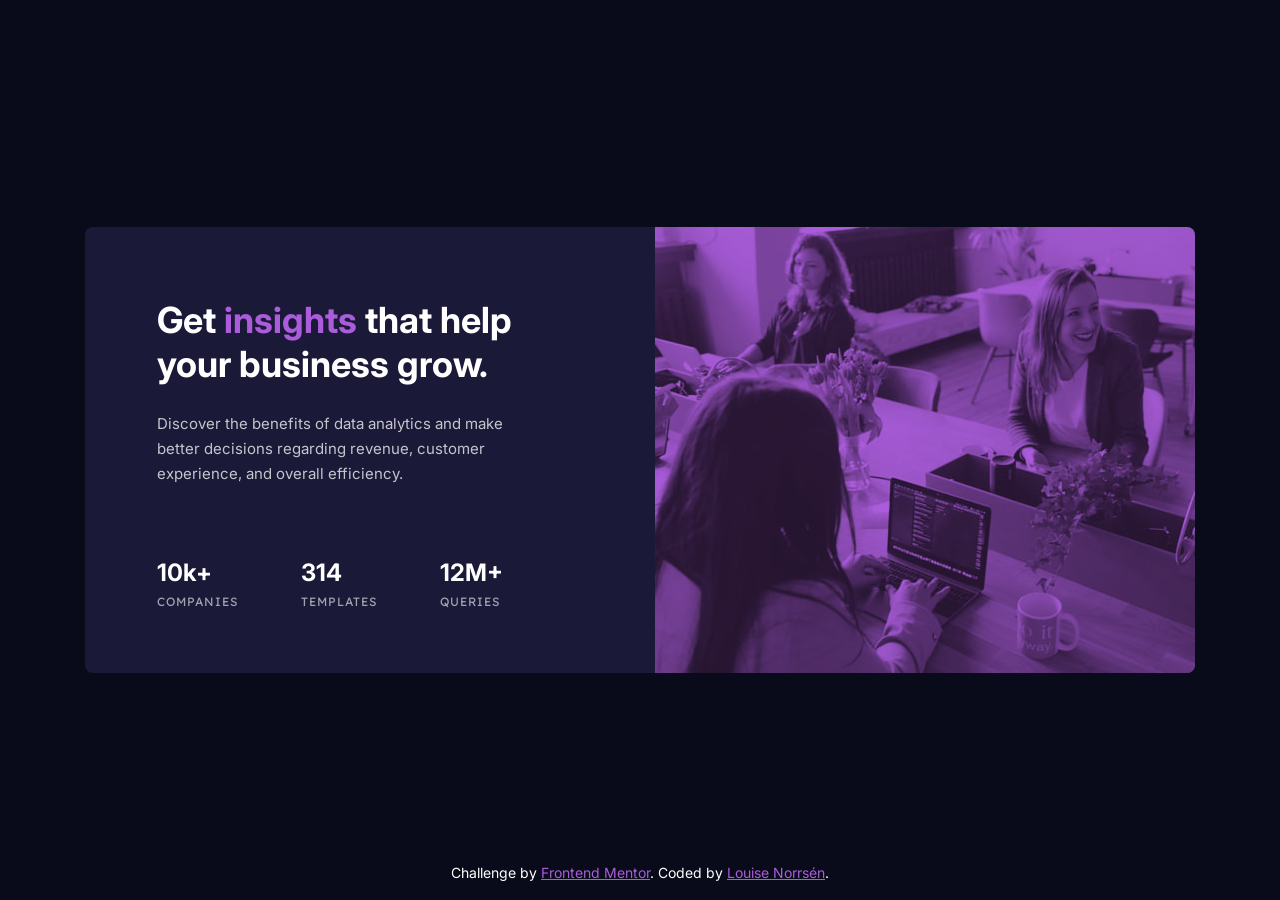
<file: index.html>
<!DOCTYPE html>
<html lang="en">
<head>
  <meta charset="UTF-8">
  <meta name="viewport" content="width=device-width, initial-scale=1.0">
  <link rel="stylesheet" href="./style.css">
  <link rel="stylesheet" href="./reset.css">
  <link rel="icon" type="image/png" sizes="32x32" href="./images/favicon-32x32.png">
  <link rel="preconnect" href="https://fonts.googleapis.com">
  <link rel="preconnect" href="https://fonts.gstatic.com" crossorigin>
  <link href="https://fonts.googleapis.com/css2?family=Inter:wght@400;700&family=Lexend+Deca&display=swap" rel="stylesheet"> 
  <title>Frontend Mentor | Stats preview card component</title>
</head>
<body>
  <main>
    <div class="card">
      <div class="overlay">
        <img class="hero--img" id="mobile" src="./images/image-header-mobile.jpg" alt="image-header-mobile">
        <img class="hero--img" id="desktop" src="./images/image-header-desktop.jpg" alt="image-header-mobile">
      </div>
      <div class="content">
        <h1 class="header">Get <span class="pop">insights</span> that help your business grow.</h1>
        <div class="content--text">  
          Discover the benefits of data analytics and make better decisions regarding revenue, customer 
          experience, and overall efficiency.
        </div>
        <div class="stats">
          <div class="companies">
            <h2 class="headers">10k+</h2>
            <p>companies</p>
          </div>
          <div class="templates">
            <h2 class="headers">314</h2>
            <p>templates</p>
          </div>
          <div class="queries">
            <h2 class="headers">12M+</h2>
            <p>queries</p>
          </div>
        </div>
      </div>      
    </div>
    <div class="attribution">
      Challenge by <a href="https://www.frontendmentor.io?ref=challenge" target="_blank">Frontend Mentor</a>. 
      Coded by <a href="#">Louise Norrsén</a>.
    </div>
  </main>  
</body>
</html>
</file>
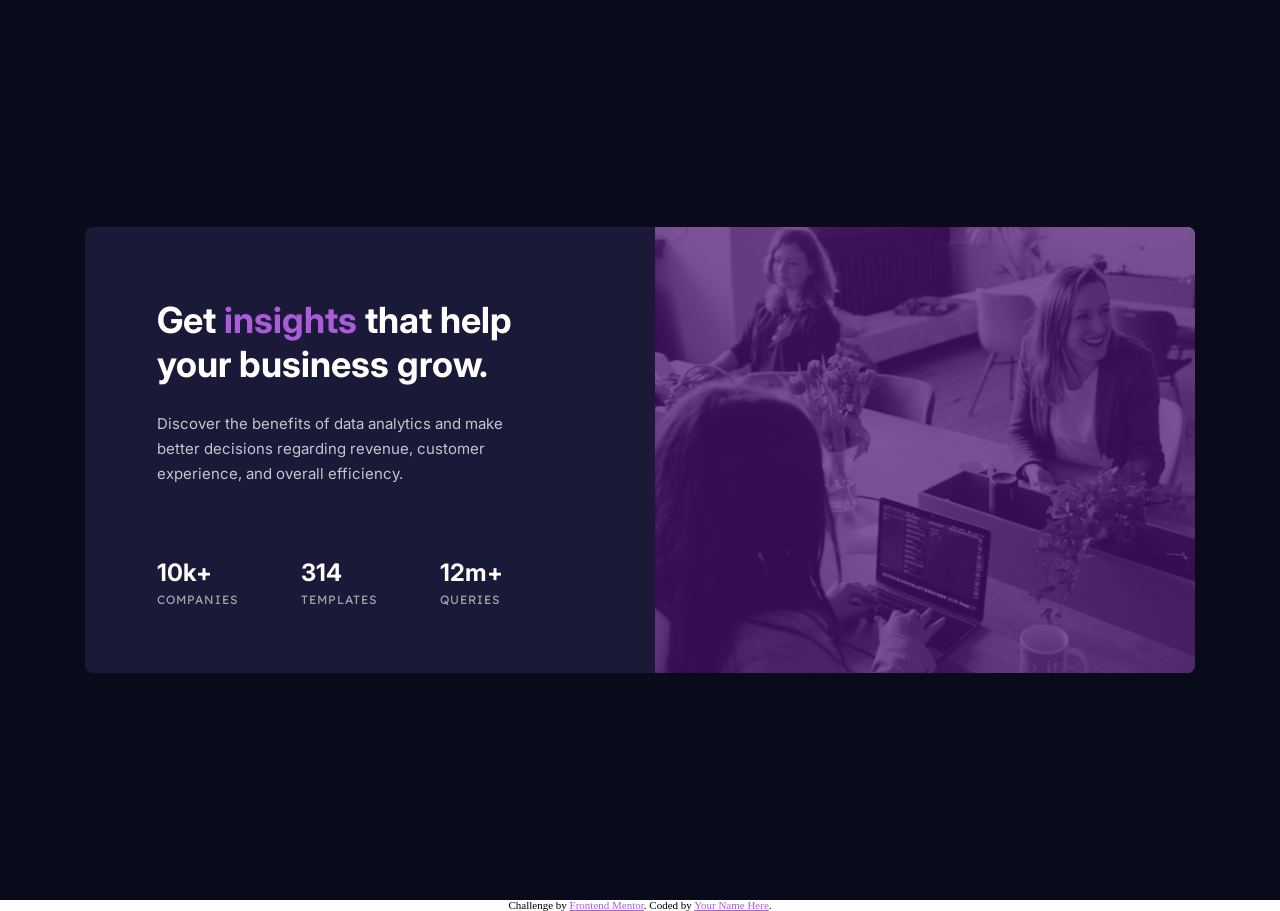
<file: stats-preview-card-component-main/index.html>
<!DOCTYPE html>
<html lang="en">
<head>
  <meta charset="UTF-8">
  <meta name="viewport" content="width=device-width, initial-scale=1.0"> <!-- displays site properly based on user's device -->
  <link rel="stylesheet" href="./style.css">
  <link rel="stylesheet" href="./reset.css">
  <link rel="icon" type="image/png" sizes="32x32" href="./images/favicon-32x32.png">
  <link rel="preconnect" href="https://fonts.googleapis.com">
  <link rel="preconnect" href="https://fonts.gstatic.com" crossorigin>
  <link href="https://fonts.googleapis.com/css2?family=Inter:wght@400;700&family=Lexend+Deca&display=swap" rel="stylesheet"> 
  <title>Frontend Mentor | Stats preview card component</title>
</head>
<body>
  <main>
    <div class="card">
      <div class="hero">
        <img class="hero--img" src="./images/image-header-mobile.jpg" alt="image-header-mobile">
        <div class="overlay"></div>
      </div>
      <div class="content">
        <h1 class="header">Get <span class="pop">insights</span> that help your business grow.</h1>
        <div class="content--text">  
          Discover the benefits of data analytics and make better decisions regarding revenue, customer 
          experience, and overall efficiency.
        </div>
        <div class="stats">
          <div class="companies">
            <h2 class="headers">10k+</h2>
            <p>companies</p>
          </div>
          <div class="templates">
            <h2 class="headers">314</h2>
            <p>templates</p>
          </div>
          <div class="queries">
            <h2 class="headers">12m+</h2>
            <p>queries</p>
          </div>
        </div>
      </div>      
    </div>
  </main>
  <div class="attribution">
    Challenge by <a href="https://www.frontendmentor.io?ref=challenge" target="_blank">Frontend Mentor</a>. 
    Coded by <a href="#">Your Name Here</a>.
  </div>
</body>
</html>
</file>
<file: style.css>
:root {
    --very-dark-blue: hsl(233, 47%, 7%);
    --dark-desaturated-blue: hsl(244, 38%, 16%);
    --soft-violet: hsl(277, 64%, 61%);

    --white: hsl(0, 0%, 100%);
    --transparent-white: hsla(0, 0%, 100%, 0.6);
    --slightly-transparent-white: hsla(0, 0%, 100%, 0.75);
    
    --font-inter: 'Inter', sans-serif;
    --font-lexend: 'Lexend Deca', sans-serif;
}

main {
    background-color: var(--very-dark-blue);
    height: 100vh;
    display: flex;
    align-items: center;
    justify-content: center;
}

.card {
    width: 327px;
    height: 780px;
    background-color: var(--dark-desaturated-blue);
    text-align: center;
    color: var(--white);
    border-radius: 8px;
}

#desktop {
    display: none;
}
#mobile {
    display: block;
}

.hero--img {
    mix-blend-mode: multiply;
    opacity: 0.79;    
}

.overlay {
    width: 327px;
    height: 240px;
    background-color: var(--soft-violet);
    border-radius: 8px 8px 0 0;
}

.header {
    font-size: 28px;
    line-height: 32px;
    font-weight: 700;
    font-family: var(--font-inter);
    margin: 40px 31.5px 16px 31.5px;
}

.pop {
    color: var(--soft-violet);
}

.content--text {
    font-family: var(--font-inter);
    font-size: 15px;
    line-height: 25px;
    color: var(--slightly-transparent-white);
    margin: 0 32px;
}

.headers {
    font-family: var(--font-inter);
    font-size: 24px;
    line-height: 29px;
    font-weight: 700;
}

.stats {
    display: flex;
    flex-direction: column;
    gap: 24px;
    margin-top: 40px;
}

.stats p {
    font-family: var(--font-lexend);
    font-size: 12px;
    line-height: 25px;
    letter-spacing: 1px;
    text-transform: uppercase;
    color: var(--transparent-white);
}


.attribution { 
    font-size: 14px; 
    text-align: center;
    position: absolute;
    color: var(--white);
    font-family: var(--font-inter);
    bottom: 20px;
}

.attribution a { 
    color: var(--soft-violet); 
}

@media only screen and (min-width: 375px) {
    .card {
        width: 1110px;
        height: 446px;
        display: flex;
        flex-direction: row-reverse;
    }

    .hero--img,
    .overlay {
        width: 540px;
        height: 446px;
        border-radius: 0 8px 8px 0;
        object-fit: cover;
    }

    #mobile {
        display: none;
    }
    #desktop {
        display: block;
    }

    .content {
        text-align: left;
    }

    .header {
        margin: 71px 95px 25px 72px;
        font-size: 36px;
        line-height: 44px;
    }

    .content--text {
        margin: 0 124.5px 72px 71.5px;
        font-size: 15px;
        line-height: 25px;
    }

    .stats {
        flex-direction: row;
        gap: 63px;
        margin: 0 147px 59px 71.5px;
    }

    .headers {
        margin-bottom: 2px;
    }
}
</file>
<file: stats-preview-card-component-main/style.css>
:root {
    --very-dark-blue: hsl(233, 47%, 7%);
    --dark-desaturated-blue: hsl(244, 38%, 16%);
    --soft-violet: hsl(277, 64%, 61%);

    --white: hsl(0, 0%, 100%);
    --transparent-white: hsla(0, 0%, 100%, 0.6);
    --slightly-transparent-white: hsla(0, 0%, 100%, 0.75);
    
    --font-inter: 'Inter', sans-serif;
    --font-lexend: 'Lexend Deca', sans-serif;
}

main {
    background-color: var(--very-dark-blue);
    height: 100vh;
    display: flex;
    align-items: center;
    justify-content: center;
}

.card {
    width: 327px;
    height: 780px;
    background-color: var(--dark-desaturated-blue);
    text-align: center;
    color: var(--white);
    border-radius: 8px;
}

.hero--img {
    width: 327px;
    border-radius: 8px 8px 0 0;
}

.hero {
    position: relative;
}

.overlay {
    background-color: hsl(277, 74%, 25%);
    position: absolute;
    top: 0;
    opacity: .7;
    width: 327px;
    height: 240px;
}

.header {
    font-size: 28px;
    line-height: 32px;
    font-weight: 700;
    font-family: var(--font-inter);
    margin: 40px 31.5px 16px 31.5px;
}

.pop {
    color: var(--soft-violet);
}

.content--text {
    font-family: var(--font-inter);
    font-size: 15px;
    line-height: 25px;
    color: var(--slightly-transparent-white);
    margin: 0 32px;
}

.headers {
    font-family: var(--font-inter);
    font-size: 24px;
    line-height: 29px;
    font-weight: 700;
}

.stats {
    display: flex;
    flex-direction: column;
    gap: 24px;
    margin-top: 40px;
}

.stats p {
    font-family: var(--font-lexend);
    font-size: 12px;
    line-height: 25px;
    letter-spacing: 1px;
    text-transform: uppercase;
    color: var(--transparent-white);
}


.attribution { 
    font-size: 11px; 
    text-align: center; 
}

.attribution a { 
    color: var(--soft-violet); 
}

@media only screen and (min-width: 375px) {
    .card {
        width: 1110px;
        height: 446px;
        display: flex;
        flex-direction: row-reverse;
    }

    .hero--img,
    .overlay {
        width: 540px;
        height: 446px;
        border-radius: 0 8px 8px 0;
        object-fit: cover;
    }

    .content {
        text-align: left;
    }

    .header {
        margin: 71px 95px 25px 72px;
        font-size: 36px;
        line-height: 44px;
    }

    .content--text {
        margin: 0 124.5px 72px 71.5px;
        font-size: 15px;
        line-height: 25px;
    }

    .stats {
        flex-direction: row;
        gap: 63px;
        margin: 0 147px 59px 71.5px;
    }
}
</file>
